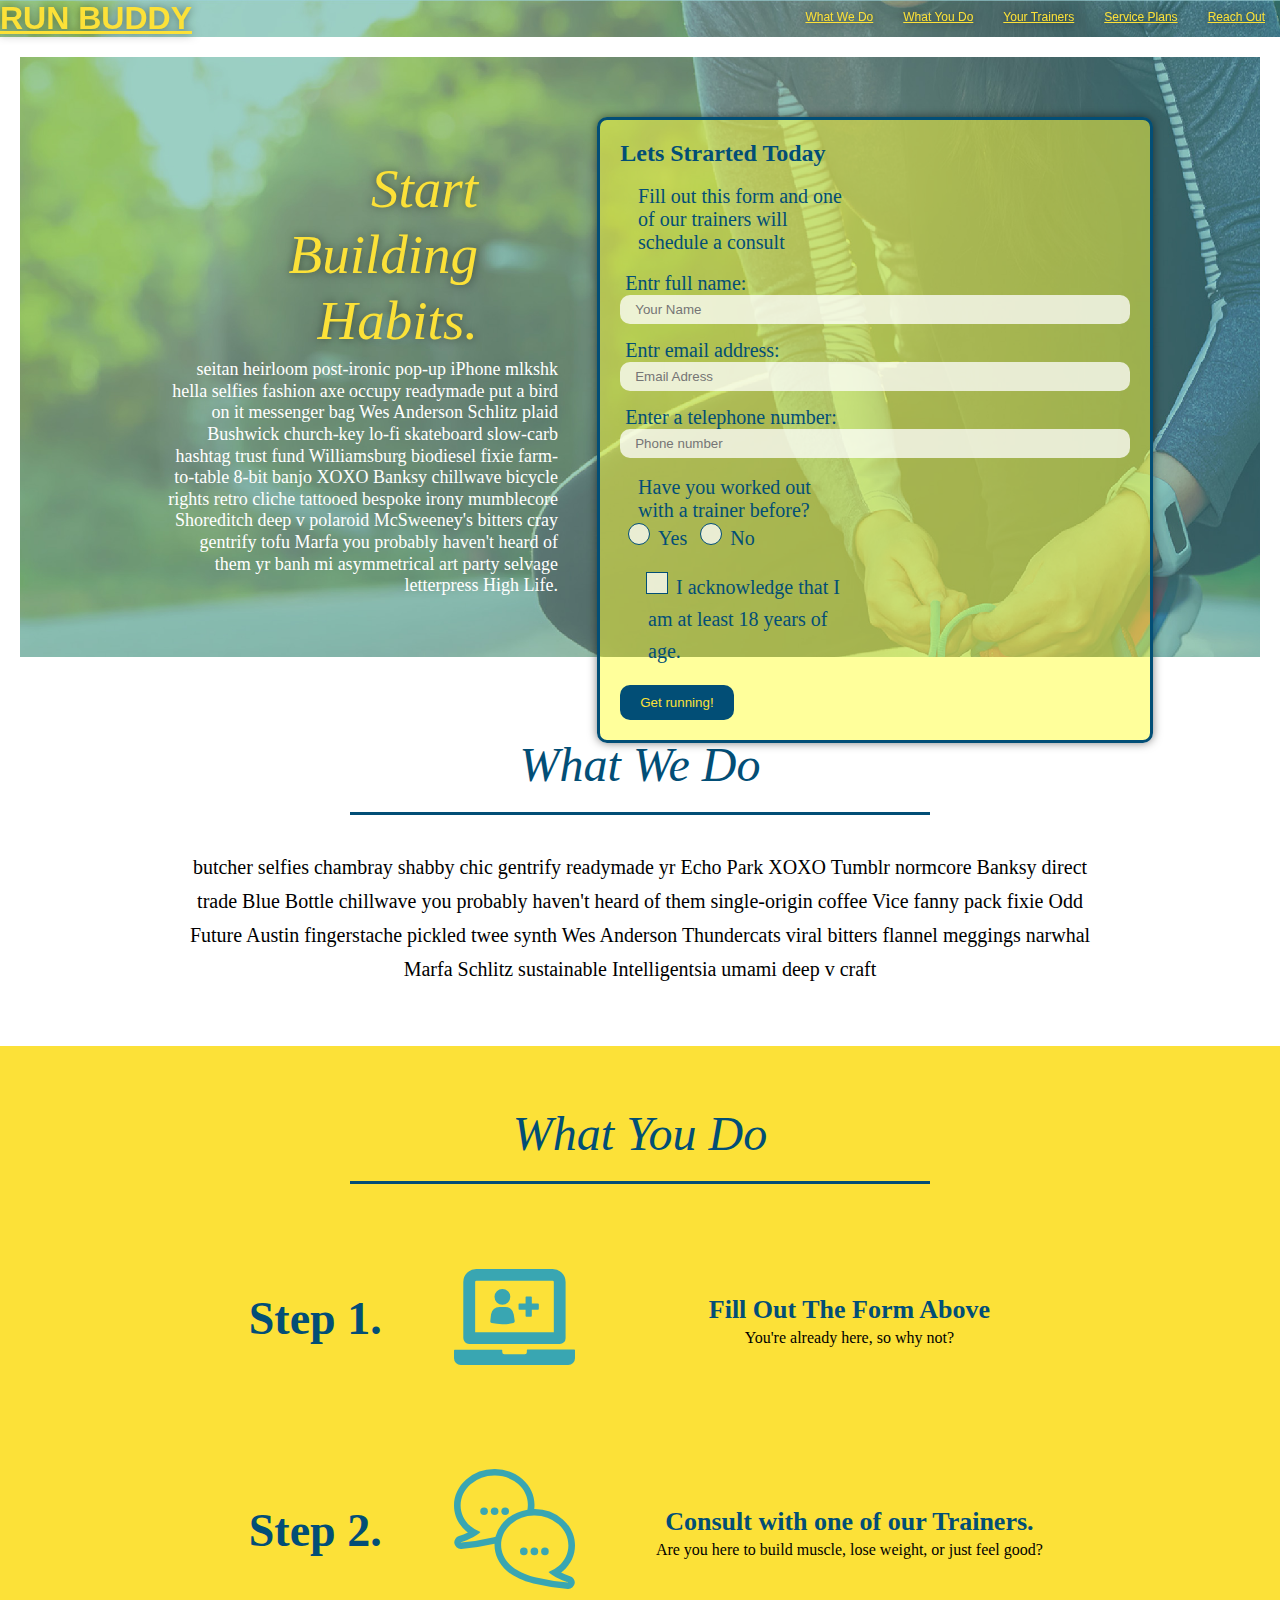
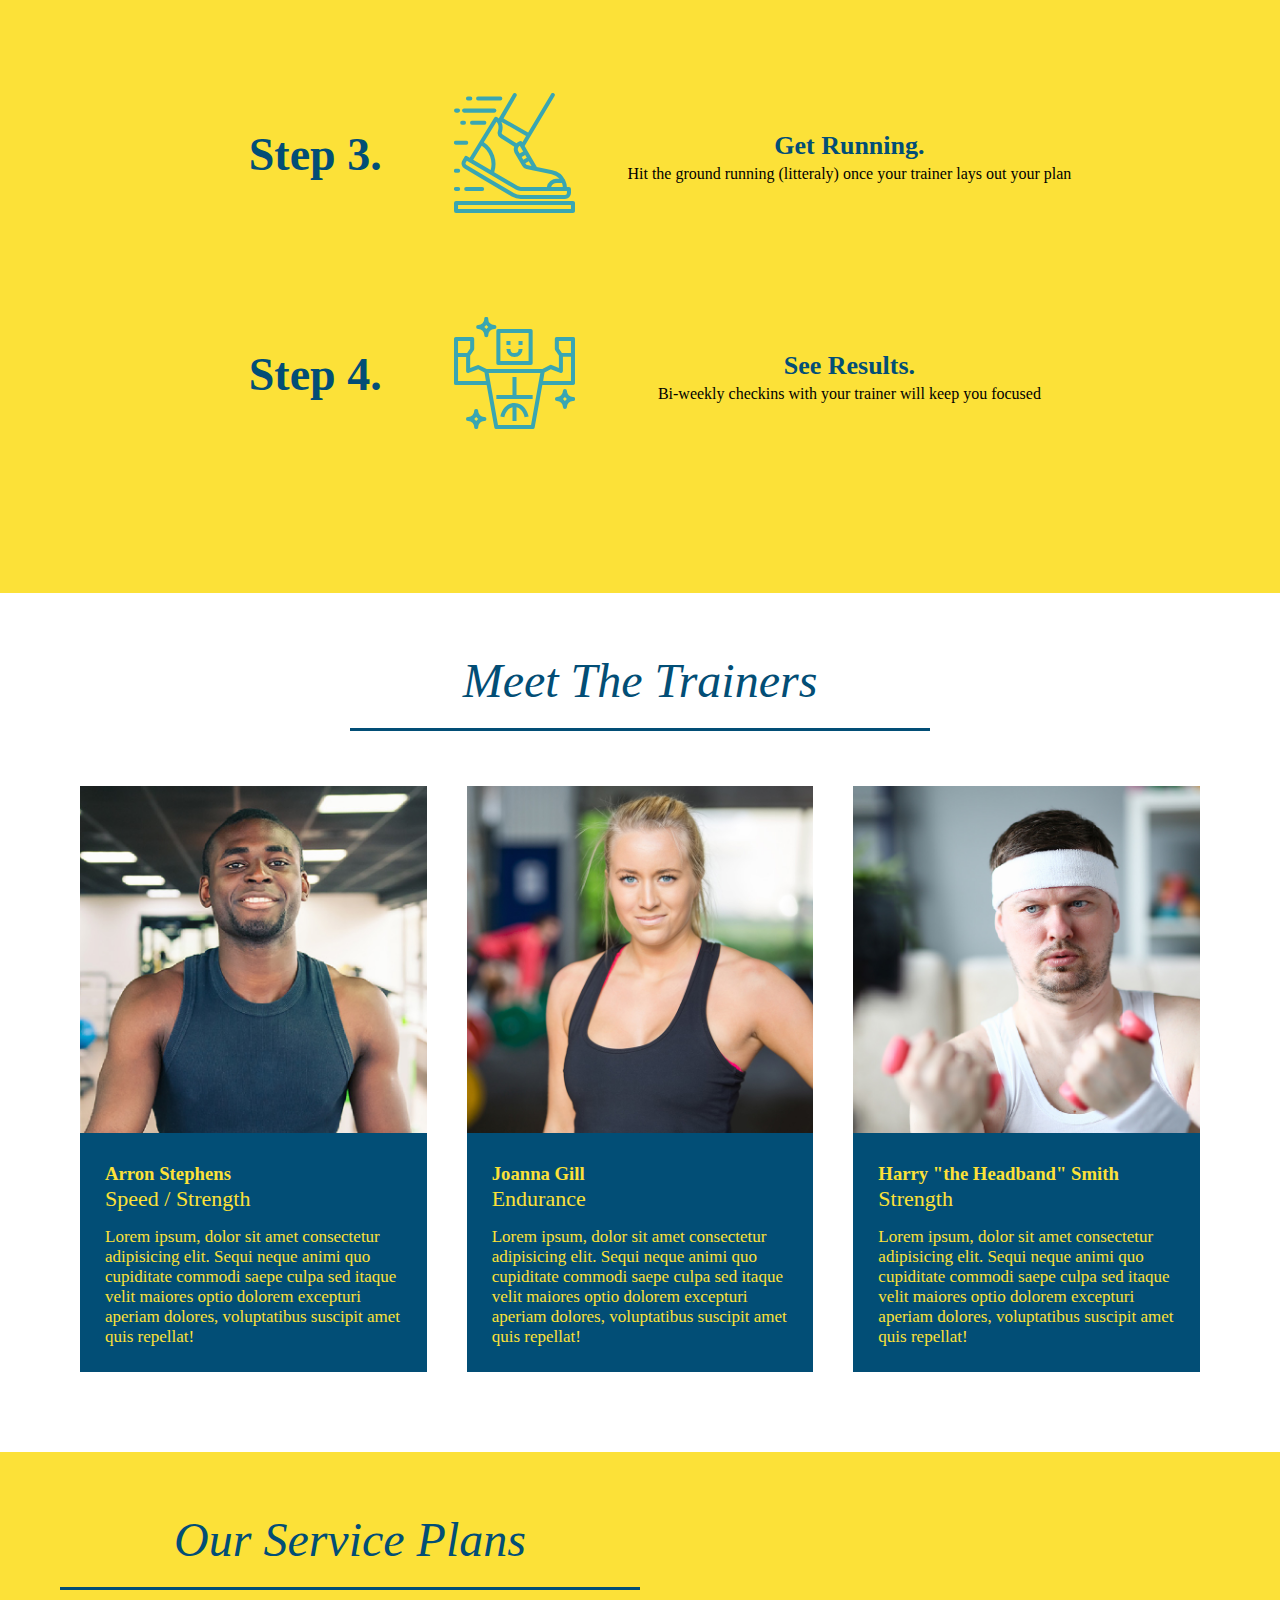
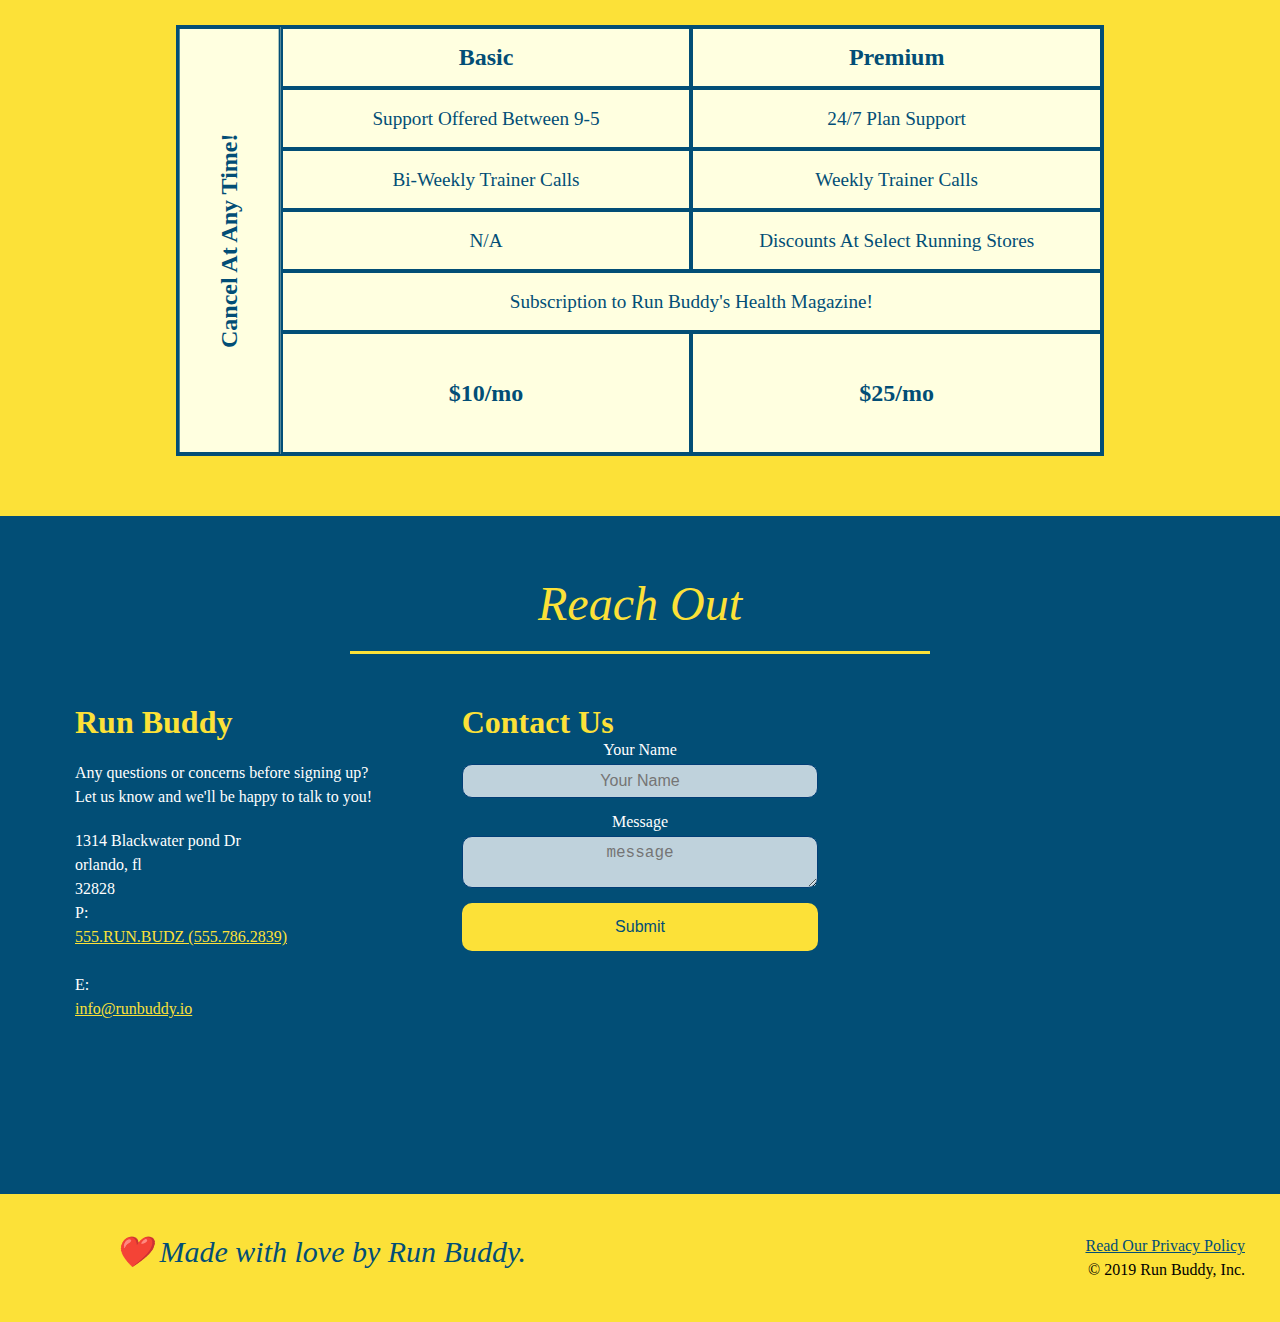
<file: index.html>
<!DOCTYPE html>
<html lang="en">
    <head>
        <meta charset="UTF-8" />
        <meta name="viewport" content="width=device-width, initial-scale=1.0">
        <link rel="stylesheet" href="./assets/css/style.css"/>
        <title>Run Buddy</title>
        </head>
        <body>
             <!--navigation -->
            <header>
              <h1>
                <a href="/">RUN BUDDY </a>
              </h1>
              <nav>
                  <!--Unordered list element-->
                  <ul>
                      <!--list item element-->
                      <li>
                          <!--Anchor element-->
                          <a href="#what-we-do">What We Do</a>
                      </li>
                      <li>
                          <a href="#what-you-do">What You Do</a>
                      </li>
                      <li>
                          <a href="#your-trainers">Your Trainers</a>
                      </li>
                      <li>
                          <a href="#service-plans">Service Plans</a>
                      </li>
                      <li>
                          <a href="#reach-out">Reach Out</a>
                      </li>
                      
                  </ul>
              </nav>
            </header>
            <!--hero/jumbotron-->
            <section class="hero">
                <div class="hero-cta">
                    <h2 class>Start Building Habits.</h2>
                    <p> seitan heirloom post-ironic pop-up iPhone mlkshk hella selfies fashion axe occupy readymade put a bird on it
                        messenger bag Wes Anderson Schlitz plaid Bushwick church-key lo-fi skateboard slow-carb hashtag trust fund
                        Williamsburg biodiesel fixie farm-to-table 8-bit banjo XOXO Banksy chillwave bicycle rights retro cliche
                        tattooed bespoke irony mumblecore Shoreditch deep v polaroid McSweeney's bitters cray gentrify tofu Marfa you
                        probably haven't heard of them yr banh mi asymmetrical art party selvage letterpress High Life.</p>
                </div>
                <div class="hero-form">
                    <h3>Lets Strarted Today</h3>
                    <p>Fill out this form and one of our trainers will schedule a consult</p>
                    <!--add orm element-->
                    <form>
                        <label for="name">Entr full name:</label>
                        <input tyoe="text" placeholder="Your Name" name="Name" id="name" class="form-input">
                        <label for="email">Entr email address:</label>
                        <input tyoe="email" placeholder="Email Adress" name="email" id="email" class="form-input">
                        <label for="phone">Enter a telephone number:</label>
                        <input tyoe="tel" placeholder="Phone number" name="phone" id="phone" class="form-input">
                        <p>
                            Have you worked out with a trainer before?
                            <span class="radio-wrapper">
                              <input type="radio" name="trainer-confirm" id="trainer-yes" />
                              <label for="trainer-yes">Yes</label>
                            </span>
                            <span class="radio-wrapper">
                              <input type="radio" name="trainer-confirm" id="trainer-no" />
                              <label for="trainer-no">No</label>
                            </span>
                          </p>
                          <p>
                            <span class="checkbox-wrapper">
                              <input type="checkbox" name="age-confirm" id="checkbox" />
                              <label for="checkbox">I acknowledge that I am at least 18 years of age.</label>
                            </span>
                          </p>
                        <button type="submit">
                            Get running!
                        </button>
                    </form>
                </div>
            </section>
            <!--end hero-->
            <!--"what we do" section-->
            <section id="what-we-do" class="intro">
                <div class="flex-row">
                    <h2 class="section-title primary_border">
                        What We Do
                    </h2>
                </div>
                <div class="flex-row">
                <p>
                   butcher selfies chambray shabby chic gentrify readymade yr Echo Park XOXO Tumblr normcore Banksy direct trade Blue Bottle chillwave you probably haven't heard of them single-origin coffee Vice fanny pack fixie Odd Future Austin fingerstache pickled twee synth Wes Anderson Thundercats viral bitters flannel meggings narwhal Marfa Schlitz sustainable Intelligentsia umami deep v craft
                </p>
                </div>
            </section>
            <!--"What You Do" section-->
            <section id="what-you-do" class="steps">
                <div class="flex-row">
                    <h2 class="section-title secondary-bordr">
                        What You Do
                    </h2>
                </div>

                <div>
                    <!--isert this img element-->
                    <div class="step">
                        <h3> Step 1.</h3>
                        <div class="step-info">
                            <div class="step-img">
                                <img src="./assets/images/step-1.svg" alt="" />
                            </div>
                            <div class="step-text">
                                <h4>Fill Out The Form Above</h4>
                                <p>You're already here, so why not?</p>
                            </div>
                        </div>
                </div>
                
                <div class="step">
                    <h3> Step 2.</h3>
                    <div class="step-info">
                        <div class="step-img">
                            <img src="./assets/images/step-2.svg" alt="" />
                        </div>
                        <div class="step-text">
                            <h4>Consult with one of our Trainers.</h4>
                            <p>Are you here to build muscle, lose weight, or just feel good?</p>
                        </div>
                    </div>
            </div>

            <div class="step">
                    <h3> Step 3.</h3>
                    <div class="step-info">
                        <div class="step-img">
                            <img src="./assets/images/step-3.svg" alt="" />
                        </div>
                        <div class="step-text">
                            <h4>Get Running.</h4>
                            <p>Hit the ground running (litteraly) once your trainer lays out your plan</p>
                        </div>
                    </div>
            </div>

            <div class="step">
                <h3> Step 4.</h3>
                <div class="step-info">
                    <div class="step-img">
                        <img src="./assets/images/step-4.svg" alt="" />
                    </div>
                    <div class="step-text">
                        <h4>See Results.</h4>
                        <p>Bi-weekly checkins with your trainer will keep you focused</p>
                    </div>
                </div>
        </div>
            </section>
            <!--"meet the trainers" section-->
            <section id="your-trainers">
                <div class="flex-row">
                    <h2 class="section-title primary-border">
                        Meet The Trainers
                    </h2>
                    </div>
                <div class="trainers">   
                <article class="trainer">
                    <img src="./assets/images/trainer-1.jpg" alt="Arron Stephens in his workout cloths, ready to pump iron" />
                    <div class="trainer-bio">
                        <h3 class="trainer-name">Arron Stephens</h3>
                        <h4 class="triner-roll">Speed / Strength</h4>
                        <p>Lorem ipsum, dolor sit amet consectetur adipisicing elit. Sequi neque animi quo cupiditate commodi saepe culpa sed
      itaque velit maiores optio dolorem excepturi aperiam dolores, voluptatibus suscipit amet quis repellat!
                        </p>
                    </div>
                </article>
                <!--second trainer bio-->
                <article class="trainer">
                    <img src="./assets/images/trainer-2.jpg" alt="Joanna Gill cooling off after a workout" />
                    <div class="trainer-bio">
                        <h3 class="trainer-name">Joanna Gill</h3>
                        <h4 class="trainer-roll">Endurance</h4>
                        <p>
                            Lorem ipsum, dolor sit amet consectetur adipisicing elit. Sequi neque animi quo cupiditate commodi saepe culpa sed
                            itaque velit maiores optio dolorem excepturi aperiam dolores, voluptatibus suscipit amet quis repellat! 
                        </p>
                    </div>
                </article>

                <!--third trainer bio-->
                <article class="trainer">
                    <img src="./assets/images/trainer-3.jpg" alt="Harry Smith wearing a headband and lifting comically small pink weights" />
                    <div class="trainer-bio">
                      <h3 class="trainer-name">Harry "the Headband" Smith</h3>
                      <h4 class=traier-roll>Strength</h4>
                      <p>
                        Lorem ipsum, dolor sit amet consectetur adipisicing elit. Sequi neque animi quo cupiditate commodi saepe culpa sed
                        itaque velit maiores optio dolorem excepturi aperiam dolores, voluptatibus suscipit amet quis repellat!
                      </p>
                    </div>
                  </article>
                  </div>
            </section>
            <!--"Trainers Reach Out" section-->
            <section id="servive-plans" class="services">
                <h2 class="section-title secondary-border">
                    Our Service Plans
                  </h2>
                  <div class="service-grid-wrapper">
                    <div class="service-grid-container">
                        <!-- Headers -->
                        <div class="service-grid-item grid-head basic">
                            Basic
                        </div>
                        <div class="service-grid-item grid-head premium">
                            Premium
                        </div>
                        <!-- Body -->
                        <div class="service-grid-item basic">
                            Support Offered Between 9-5
                        </div>
  
                        <div class="service-grid-item premium">
                             24/7 Plan Support
                        </div>
  
                        <div class="service-grid-item basic">
                            Bi-Weekly Trainer Calls
                        </div>
  
                        <div class="service-grid-item premium">
                             Weekly Trainer Calls
                        </div>
  
                        <div class="service-grid-item basic">
                             N/A
                        </div>
  
                         <div class="service-grid-item premium">
                            Discounts At Select Running Stores
                        </div>
  
                        <div class="service-grid-item both">
                             Subscription to Run Buddy's Health Magazine!
                        </div>
  
                        <div class="service-grid-item grid-price basic">
                            $10/mo
                          </div>
                          <div class="service-grid-item grid-price premium">
                            $25/mo
                          </div>
  
                        <div class="service-grid-item cancel">
                             Cancel At Any Time!
                        </div>
                  
                    </div> <!-- div service-grid-container -->
                  </div> <!-- div service-grid-wrapper -->
            </section>
            <section id="reach-out" Class="contact">
                <div class="flex-row">
                    <h2 class="section-title secondary-border" href="#reach-out">
                        Reach Out
                    </h2>
                </div>
                <div class="contact-info">
                    <div>
                        <h3>Run Buddy</h3>
                        <p>
                          Any questions or concerns before signing up?
                          <br />
                          Let us know and we'll be happy to talk to you!
                        </p>

                    <address>
                        1314 Blackwater pond Dr <br />
                        orlando, fl <br />
                        32828 <br />
                        P: <a href="tel:555.786.2839">555.RUN.BUDZ (555.786.2839)</a><br />
                        E: <a href="mailto://info@runbuddy.io">info@runbuddy.io</a>
                      </address>
                    </div>

                    <div class="contact-form">
                        <h3> Contact Us</h3>
                        <form>
                            <label for="contact-name">Your Name</label>
                            <input type="text" id="contact-name" placeholder="Your Name" class="contact-form-input" />
    
                            <label for="contact-message">Message</label>
                            <textarea id="contact-mwssage" placeholder="message"></textarea>
    
                            <button type="submit">Submit</button>
                        </form>
                    </div>
                    <iframe 
                    src="https://www.google.com/maps/embed?pb=!1m18!1m12!1m3!1d3504.408402303043!2d-81.16765748517051!3d28.55749658244735!2m3!1f0!2f0!3f0!3m2!1i1024!2i768!4f13.1!3m3!1m2!1s0x88e767f7b14f94a7%3A0xd88b20f28caeeca8!2s1314%20Blackwater%20Pond%20Dr%2C%20Orlando%2C%20FL%2032828!5e0!3m2!1sen!2sus!4v1602983448575!5m2!1sen!2sus"  
                    frameborder="0" 
                    style="border:0;" 
                    allowfullscreen 
                    >
                </iframe>
                </div>
                
                
            </section>
            <!--footer-->
            <footer>
                <h2>❤️ Made with love by Run Buddy.</h2>
                <div>
                    <a href="./privacy-policy.html">Read Our Privacy Policy</a><br />
                    &copy; 2019 Run Buddy, Inc.
                </div>
            </footer>
              
        </body>

</html>
</file>
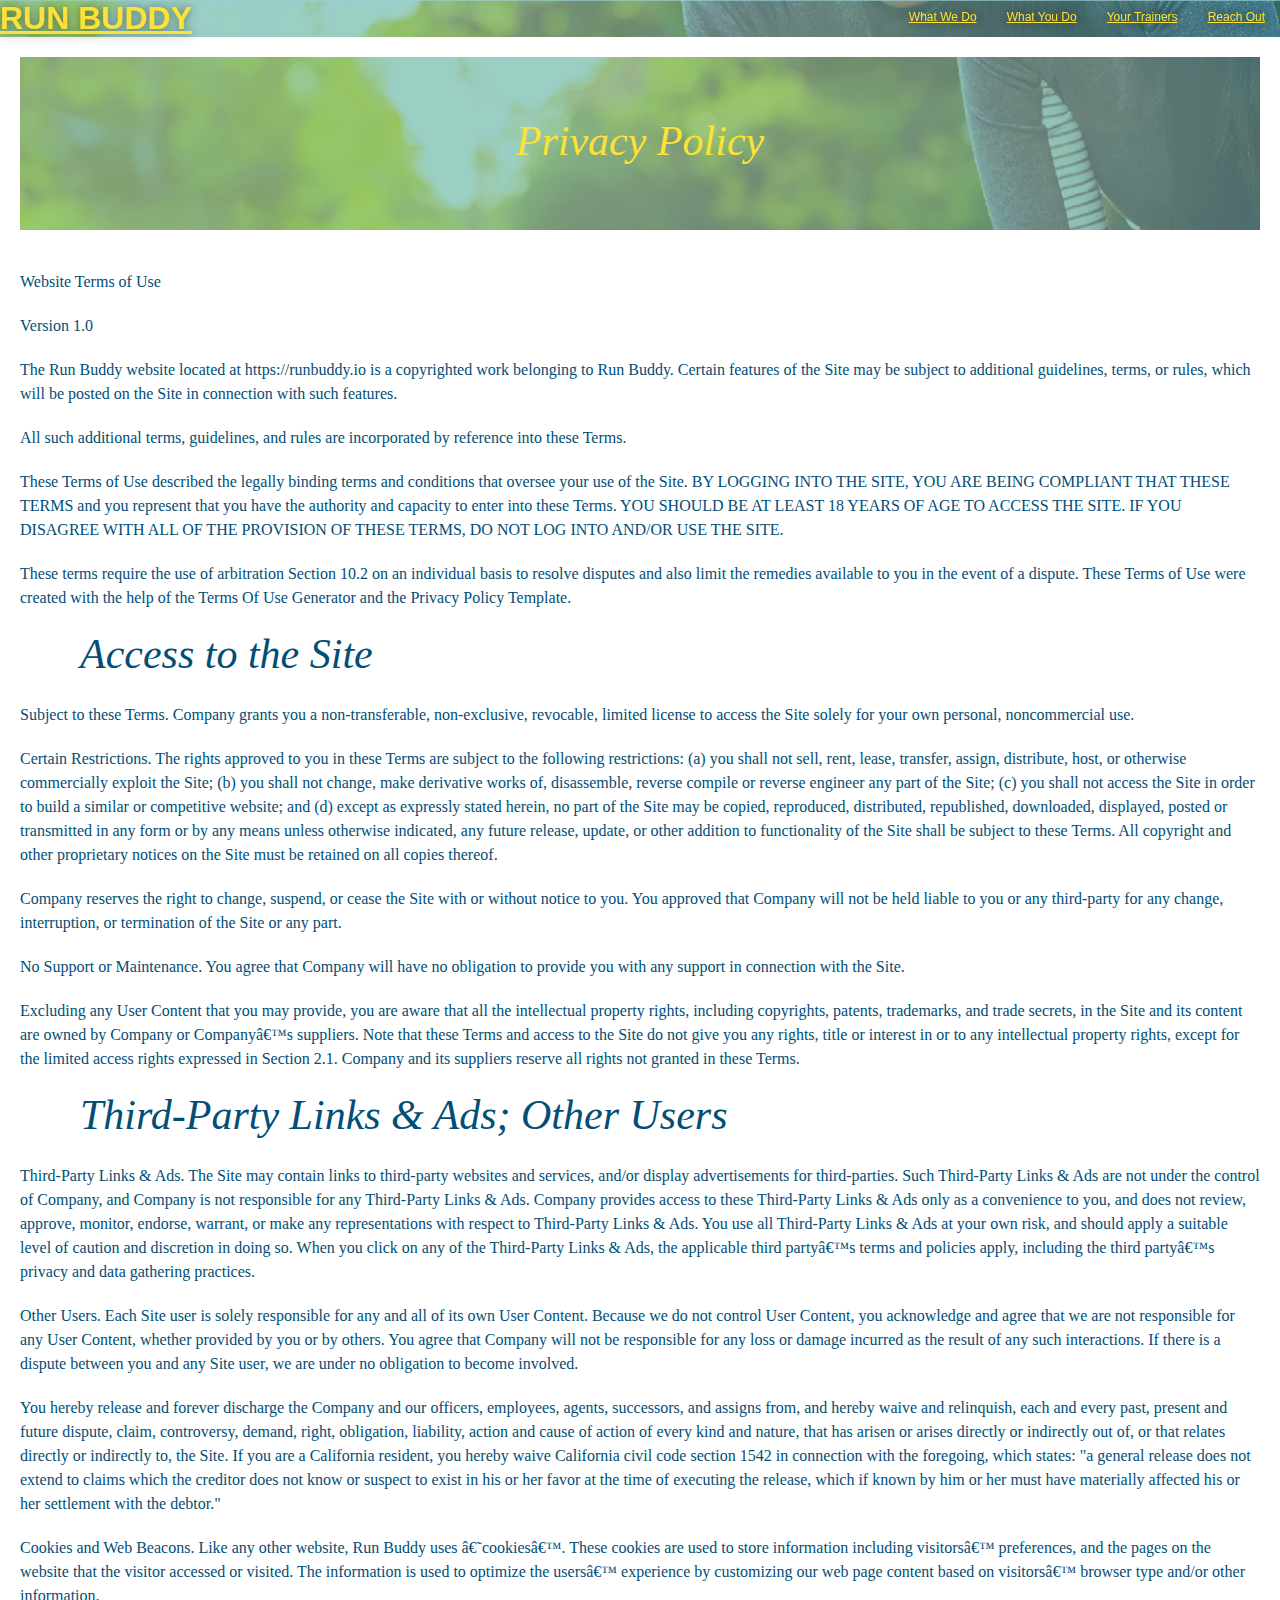
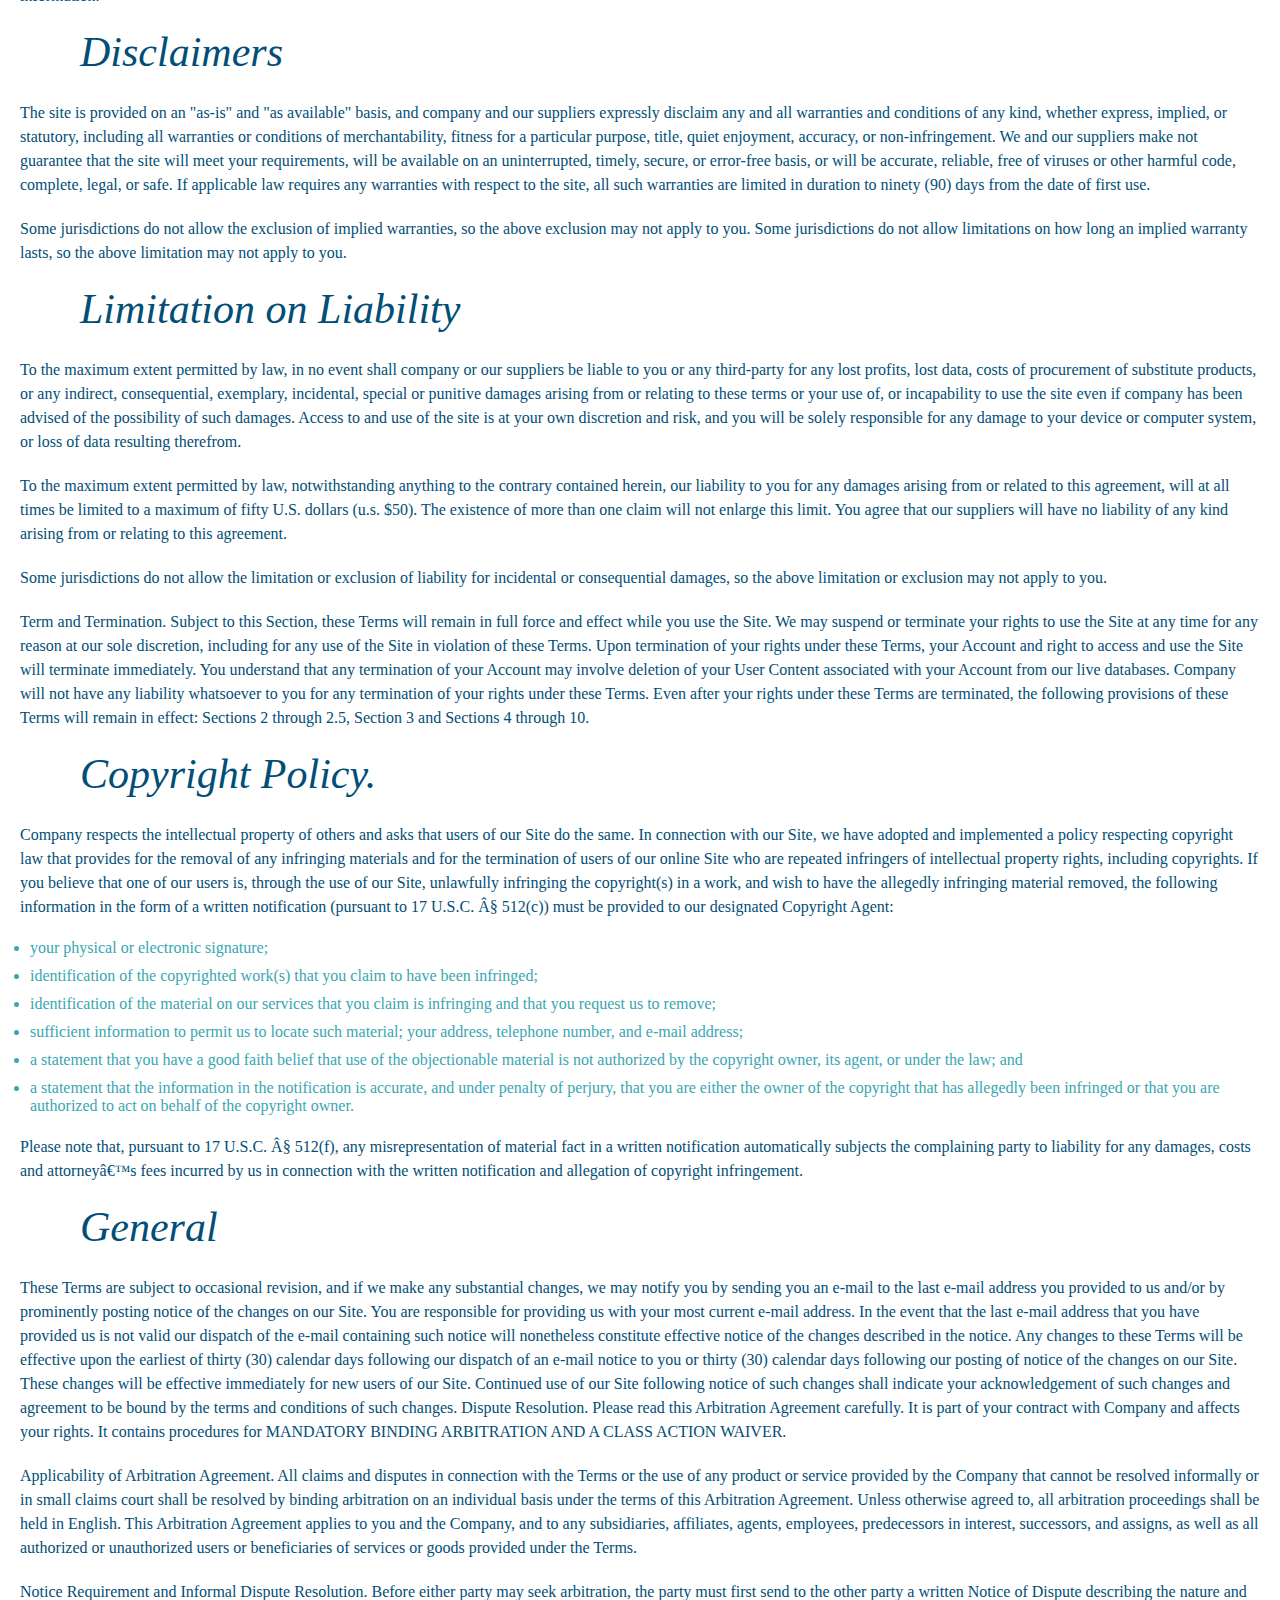
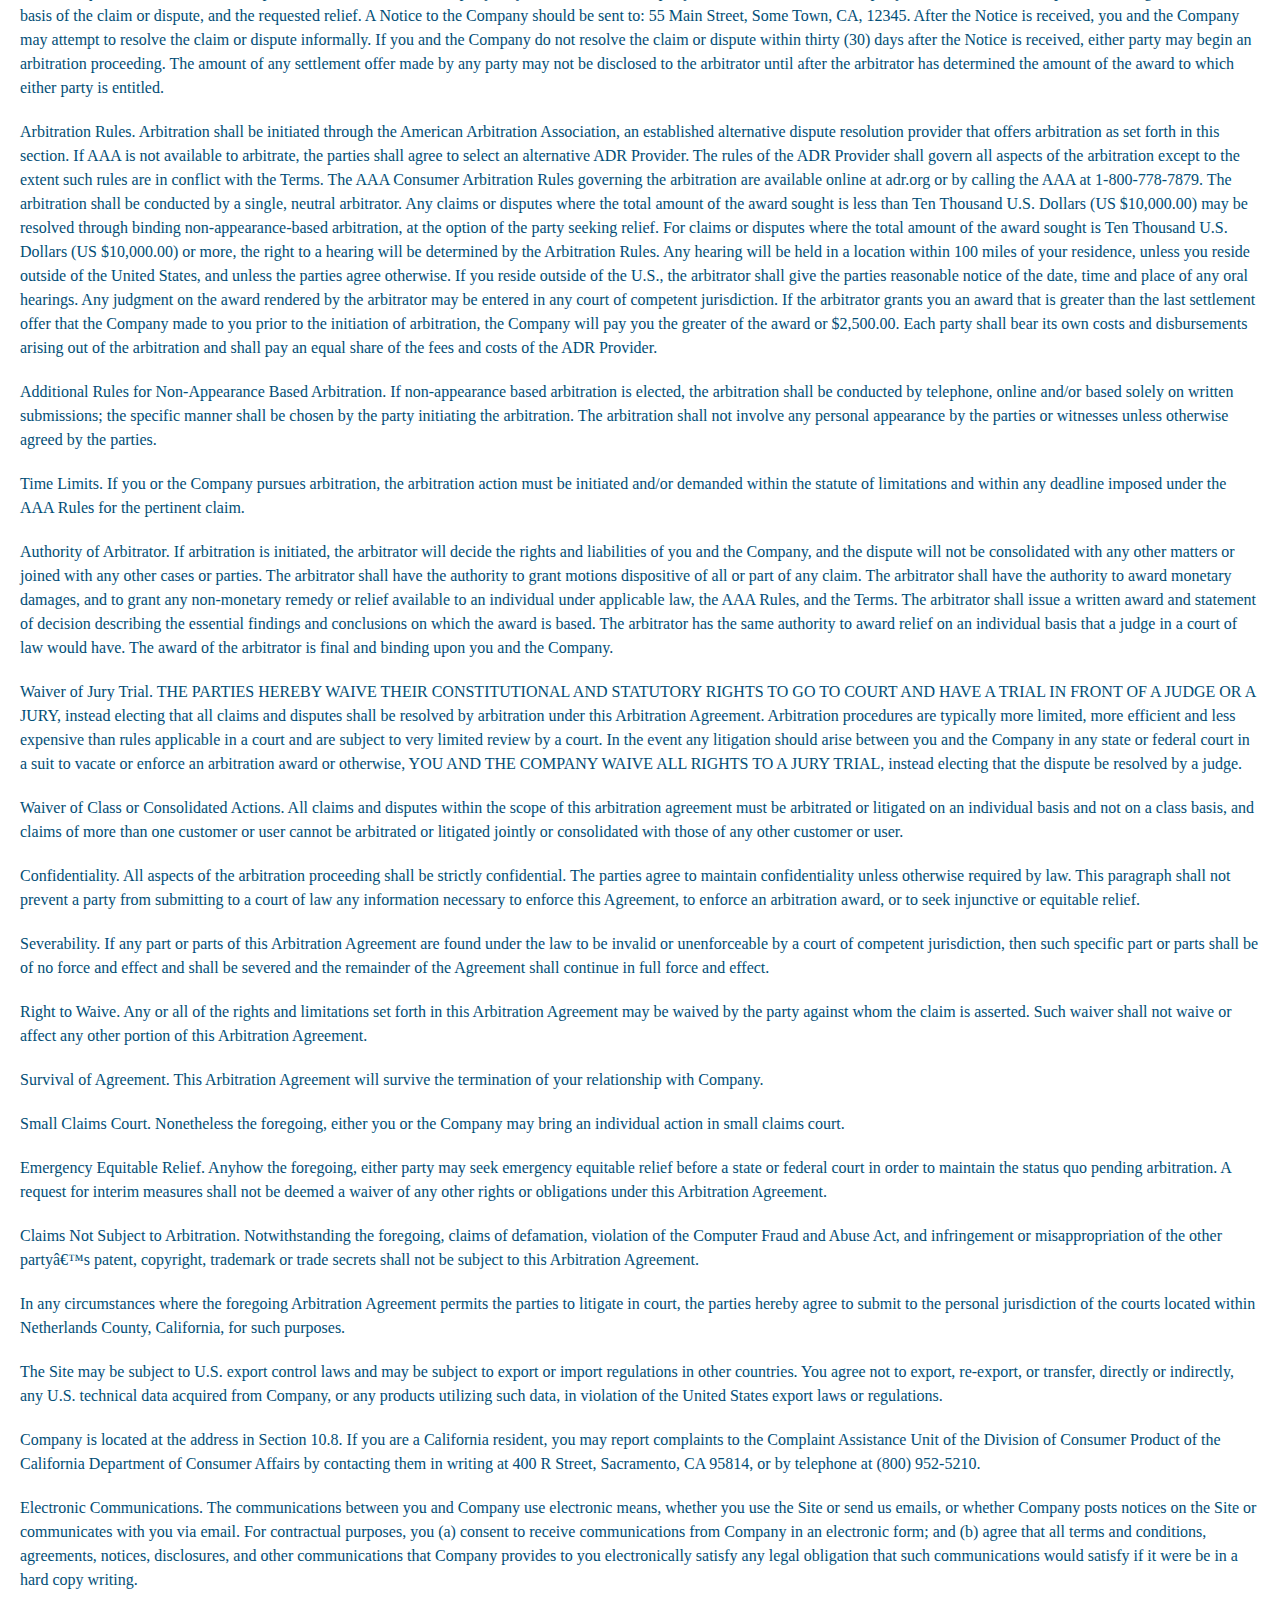
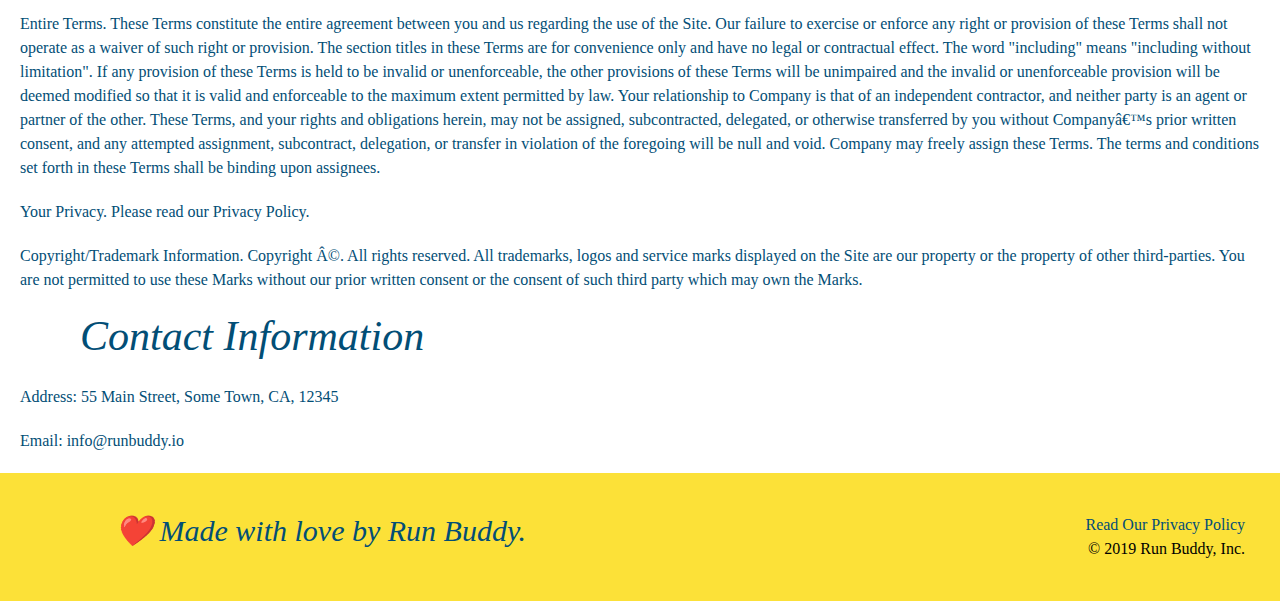
<file: privacy-policy.html>
<!DOCTYPE html>
<html lang="en">
 <head>
    <meta charset="UTF-8">
    <meta name="viewport" content="width=device-width, initial-scale=1.0">
    <title>Privacy Policy - Run Buddy</title>
    <link rel="stylesheet" href="./assets/css/style.css" />
    <link rel="stylesheet" href="./assets/css/privacy-policy.css" />
</head>
<body>
    <header>
        <h1>
          <a href="/">RUN BUDDY </a>
        </h1>
        <nav>
            <!--Unordered list element-->
            <ul>
                <!--list item element-->
                <li>
                    <!--Anchor element-->
                    <a href="./index.html#what-we-do">What We Do</a>
                </li>
                <li>
                    <a href="./index.html#what-you-do">What You Do</a>
                </li>
                <li>
                    <a href="./index.html#your-trainers">Your Trainers</a>
                </li>
                <li>
                    <a href="./index.html#reach_out">Reach Out</a>
                </li>
            </ul>
        </nav>
      </header>
      <section class="hero hero-secondary">
          <h2 class="page-title">
              Privacy Policy
          </h2>
      </section>
      <article>
          <P>Website Terms of Use</P>

          <p>Version 1.0</p>

          <p>The Run Buddy website located at https://runbuddy.io is a copyrighted work belonging to Run Buddy. Certain features of the Site may be subject to additional guidelines, terms, or rules, which will be posted on the Site in connection with such features.</p>


          <p>All such additional terms, guidelines, and rules are incorporated by reference into these Terms.</p>

          <p>These Terms of Use described the legally binding terms and conditions that oversee your use of the Site. BY LOGGING INTO THE SITE, YOU ARE BEING COMPLIANT THAT THESE TERMS and you represent that you have the authority and capacity to enter into these Terms. YOU SHOULD BE AT LEAST 18 YEARS OF AGE TO ACCESS THE SITE. IF YOU DISAGREE WITH ALL OF THE PROVISION OF THESE TERMS, DO NOT LOG INTO AND/OR USE THE SITE.</p>

          <p>These terms require the use of arbitration Section 10.2 on an individual basis to resolve disputes and also limit the remedies available to you in the event of a dispute. These Terms of Use were created with the help of the Terms Of Use Generator and the Privacy Policy Template.</p>


          <h2>Access to the Site</h2>
          <p>Subject to these Terms. Company grants you a non-transferable, non-exclusive, revocable, limited license to access the Site solely for your own personal, noncommercial use.</p>

          <p>Certain Restrictions. The rights approved to you in these Terms are subject to the following restrictions: (a) you shall not sell, rent, lease, transfer, assign, distribute, host, or otherwise commercially exploit the Site; (b) you shall not change, make derivative works of, disassemble, reverse compile or reverse engineer any part of the Site; (c) you shall not access the Site in order to build a similar or competitive website; and (d) except as expressly stated herein, no part of the Site may be copied, reproduced, distributed, republished, downloaded, displayed, posted or transmitted in any form or by any means unless otherwise indicated, any future release, update, or other addition to functionality of the Site shall be subject to these Terms. All copyright and other proprietary notices on the Site must be retained on all copies thereof.</p>

          <P>Company reserves the right to change, suspend, or cease the Site with or without notice to you. You approved that Company will not be held liable to you or any third-party for any change, interruption, or termination of the Site or any part.</P>

          <P>No Support or Maintenance. You agree that Company will have no obligation to provide you with any support in connection with the Site.</P>

          <P>Excluding any User Content that you may provide, you are aware that all the intellectual property rights, including copyrights, patents, trademarks, and trade secrets, in the Site and its content are owned by Company or Companyâ€™s suppliers. Note that these Terms and access to the Site do not give you any rights, title or interest in or to any intellectual property rights, except for the limited access rights expressed in Section 2.1. Company and its suppliers reserve all rights not granted in these Terms.</P>

          <h2>Third-Party Links & Ads; Other Users</h2>
          <P>Third-Party Links & Ads. The Site may contain links to third-party websites and services, and/or display advertisements for third-parties. Such Third-Party Links & Ads are not under the control of Company, and Company is not responsible for any Third-Party Links & Ads. Company provides access to these Third-Party Links & Ads only as a convenience to you, and does not review, approve, monitor, endorse, warrant, or make any representations with respect to Third-Party Links & Ads. You use all Third-Party Links & Ads at your own risk, and should apply a suitable level of caution and discretion in doing so. When you click on any of the Third-Party Links & Ads, the applicable third partyâ€™s terms and policies apply, including the third partyâ€™s privacy and data gathering practices.</P>

          <P>Other Users. Each Site user is solely responsible for any and all of its own User Content. Because we do not control User Content, you acknowledge and agree that we are not responsible for any User Content, whether provided by you or by others. You agree that Company will not be responsible for any loss or damage incurred as the result of any such interactions. If there is a dispute between you and any Site user, we are under no obligation to become involved.</P>

          <P>You hereby release and forever discharge the Company and our officers, employees, agents, successors, and assigns from, and hereby waive and relinquish, each and every past, present and future dispute, claim, controversy, demand, right, obligation, liability, action and cause of action of every kind and nature, that has arisen or arises directly or indirectly out of, or that relates directly or indirectly to, the Site. If you are a California resident, you hereby waive California civil code section 1542 in connection with the foregoing, which states: "a general release does not extend to claims which the creditor does not know or suspect to exist in his or her favor at the time of executing the release, which if known by him or her must have materially affected his or her settlement with the debtor."</P>

          <P>Cookies and Web Beacons. Like any other website, Run Buddy uses â€˜cookiesâ€™. These cookies are used to store information including visitorsâ€™ preferences, and the pages on the website that the visitor accessed or visited. The information is used to optimize the usersâ€™ experience by customizing our web page content based on visitorsâ€™ browser type and/or other information.</P>

        <h2>Disclaimers</h2>
        <P>The site is provided on an "as-is" and "as available" basis, and company and our suppliers expressly disclaim any and all warranties and conditions of any kind, whether express, implied, or statutory, including all warranties or conditions of merchantability, fitness for a particular purpose, title, quiet enjoyment, accuracy, or non-infringement. We and our suppliers make not guarantee that the site will meet your requirements, will be available on an uninterrupted, timely, secure, or error-free basis, or will be accurate, reliable, free of viruses or other harmful code, complete, legal, or safe. If applicable law requires any warranties with respect to the site, all such warranties are limited in duration to ninety (90) days from the date of first use.</P>

        <P>Some jurisdictions do not allow the exclusion of implied warranties, so the above exclusion may not apply to you. Some jurisdictions do not allow limitations on how long an implied warranty lasts, so the above limitation may not apply to you.</P>

        <h2>Limitation on Liability</h2>
        <P>To the maximum extent permitted by law, in no event shall company or our suppliers be liable to you or any third-party for any lost profits, lost data, costs of procurement of substitute products, or any indirect, consequential, exemplary, incidental, special or punitive damages arising from or relating to these terms or your use of, or incapability to use the site even if company has been advised of the possibility of such damages. Access to and use of the site is at your own discretion and risk, and you will be solely responsible for any damage to your device or computer system, or loss of data resulting therefrom.</P>

        <P>To the maximum extent permitted by law, notwithstanding anything to the contrary contained herein, our liability to you for any damages arising from or related to this agreement, will at all times be limited to a maximum of fifty U.S. dollars (u.s. $50). The existence of more than one claim will not enlarge this limit. You agree that our suppliers will have no liability of any kind arising from or relating to this agreement.</P>

        <P>Some jurisdictions do not allow the limitation or exclusion of liability for incidental or consequential damages, so the above limitation or exclusion may not apply to you.</P>

        <P>Term and Termination. Subject to this Section, these Terms will remain in full force and effect while you use the Site. We may suspend or terminate your rights to use the Site at any time for any reason at our sole discretion, including for any use of the Site in violation of these Terms. Upon termination of your rights under these Terms, your Account and right to access and use the Site will terminate immediately. You understand that any termination of your Account may involve deletion of your User Content associated with your Account from our live databases. Company will not have any liability whatsoever to you for any termination of your rights under these Terms. Even after your rights under these Terms are terminated, the following provisions of these Terms will remain in effect: Sections 2 through 2.5, Section 3 and Sections 4 through 10.</P>

        <h2>Copyright Policy.</h2>
        <P>Company respects the intellectual property of others and asks that users of our Site do the same. In connection with our Site, we have adopted and implemented a policy respecting copyright law that provides for the removal of any infringing materials and for the termination of users of our online Site who are repeated infringers of intellectual property rights, including copyrights. If you believe that one of our users is, through the use of our Site, unlawfully infringing the copyright(s) in a work, and wish to have the allegedly infringing material removed, the following information in the form of a written notification (pursuant to 17 U.S.C. Â§ 512(c)) must be provided to our designated Copyright Agent:</P>
        <ul>
            <li>your physical or electronic signature;</li>
            <li>identification of the copyrighted work(s) that you claim to have been infringed;</li>
            <li>identification of the material on our services that you claim is infringing and that you request us to remove;</li>
            <li>sufficient information to permit us to locate such material; your address, telephone number, and e-mail address;</li>
            <li>a statement that you have a good faith belief that use of the objectionable material is not authorized by the copyright owner, its agent, or under the law; and</li>
            <li>a statement that the information in the notification is accurate, and under penalty of perjury, that you are either the owner of the copyright that has allegedly been infringed or that you are authorized to act on behalf of the copyright owner.</li>
        </ul>
        <p>Please note that, pursuant to 17 U.S.C. Â§ 512(f), any misrepresentation of material fact in a written notification automatically subjects the complaining party to liability for any damages, costs and attorneyâ€™s fees incurred by us in connection with the written notification and allegation of copyright infringement.</p>

        <h2>General</h2>
        <p>These Terms are subject to occasional revision, and if we make any substantial changes, we may notify you by sending you an e-mail to the last e-mail address you provided to us and/or by prominently posting notice of the changes on our Site. You are responsible for providing us with your most current e-mail address. In the event that the last e-mail address that you have provided us is not valid our dispatch of the e-mail containing such notice will nonetheless constitute effective notice of the changes described in the notice. Any changes to these Terms will be effective upon the earliest of thirty (30) calendar days following our dispatch of an e-mail notice to you or thirty (30) calendar days following our posting of notice of the changes on our Site. These changes will be effective immediately for new users of our Site. Continued use of our Site following notice of such changes shall indicate your acknowledgement of such changes and agreement to be bound by the terms and conditions of such changes. Dispute Resolution. Please read this Arbitration Agreement carefully. It is part of your contract with Company and affects your rights. It contains procedures for MANDATORY BINDING ARBITRATION AND A CLASS ACTION WAIVER.</p>

        <p>Applicability of Arbitration Agreement. All claims and disputes in connection with the Terms or the use of any product or service provided by the Company that cannot be resolved informally or in small claims court shall be resolved by binding arbitration on an individual basis under the terms of this Arbitration Agreement. Unless otherwise agreed to, all arbitration proceedings shall be held in English. This Arbitration Agreement applies to you and the Company, and to any subsidiaries, affiliates, agents, employees, predecessors in interest, successors, and assigns, as well as all authorized or unauthorized users or beneficiaries of services or goods provided under the Terms.</p>

        <p>Notice Requirement and Informal Dispute Resolution. Before either party may seek arbitration, the party must first send to the other party a written Notice of Dispute describing the nature and basis of the claim or dispute, and the requested relief. A Notice to the Company should be sent to: 55 Main Street, Some Town, CA, 12345. After the Notice is received, you and the Company may attempt to resolve the claim or dispute informally. If you and the Company do not resolve the claim or dispute within thirty (30) days after the Notice is received, either party may begin an arbitration proceeding. The amount of any settlement offer made by any party may not be disclosed to the arbitrator until after the arbitrator has determined the amount of the award to which either party is entitled.</p>

        <p>Arbitration Rules. Arbitration shall be initiated through the American Arbitration Association, an established alternative dispute resolution provider that offers arbitration as set forth in this section. If AAA is not available to arbitrate, the parties shall agree to select an alternative ADR Provider. The rules of the ADR Provider shall govern all aspects of the arbitration except to the extent such rules are in conflict with the Terms. The AAA Consumer Arbitration Rules governing the arbitration are available online at adr.org or by calling the AAA at 1-800-778-7879. The arbitration shall be conducted by a single, neutral arbitrator. Any claims or disputes where the total amount of the award sought is less than Ten Thousand U.S. Dollars (US $10,000.00) may be resolved through binding non-appearance-based arbitration, at the option of the party seeking relief. For claims or disputes where the total amount of the award sought is Ten Thousand U.S. Dollars (US $10,000.00) or more, the right to a hearing will be determined by the Arbitration Rules. Any hearing will be held in a location within 100 miles of your residence, unless you reside outside of the United States, and unless the parties agree otherwise. If you reside outside of the U.S., the arbitrator shall give the parties reasonable notice of the date, time and place of any oral hearings. Any judgment on the award rendered by the arbitrator may be entered in any court of competent jurisdiction. If the arbitrator grants you an award that is greater than the last settlement offer that the Company made to you prior to the initiation of arbitration, the Company will pay you the greater of the award or $2,500.00. Each party shall bear its own costs and disbursements arising out of the arbitration and shall pay an equal share of the fees and costs of the ADR Provider.</p>

        <p>Additional Rules for Non-Appearance Based Arbitration. If non-appearance based arbitration is elected, the arbitration shall be conducted by telephone, online and/or based solely on written submissions; the specific manner shall be chosen by the party initiating the arbitration. The arbitration shall not involve any personal appearance by the parties or witnesses unless otherwise agreed by the parties.</p>

        <p>Time Limits. If you or the Company pursues arbitration, the arbitration action must be initiated and/or demanded within the statute of limitations and within any deadline imposed under the AAA Rules for the pertinent claim.</p>

        <p>Authority of Arbitrator. If arbitration is initiated, the arbitrator will decide the rights and liabilities of you and the Company, and the dispute will not be consolidated with any other matters or joined with any other cases or parties. The arbitrator shall have the authority to grant motions dispositive of all or part of any claim. The arbitrator shall have the authority to award monetary damages, and to grant any non-monetary remedy or relief available to an individual under applicable law, the AAA Rules, and the Terms. The arbitrator shall issue a written award and statement of decision describing the essential findings and conclusions on which the award is based. The arbitrator has the same authority to award relief on an individual basis that a judge in a court of law would have. The award of the arbitrator is final and binding upon you and the Company.</p>

        <p>Waiver of Jury Trial. THE PARTIES HEREBY WAIVE THEIR CONSTITUTIONAL AND STATUTORY RIGHTS TO GO TO COURT AND HAVE A TRIAL IN FRONT OF A JUDGE OR A JURY, instead electing that all claims and disputes shall be resolved by arbitration under this Arbitration Agreement. Arbitration procedures are typically more limited, more efficient and less expensive than rules applicable in a court and are subject to very limited review by a court. In the event any litigation should arise between you and the Company in any state or federal court in a suit to vacate or enforce an arbitration award or otherwise, YOU AND THE COMPANY WAIVE ALL RIGHTS TO A JURY TRIAL, instead electing that the dispute be resolved by a judge.</p>

        <p>Waiver of Class or Consolidated Actions. All claims and disputes within the scope of this arbitration agreement must be arbitrated or litigated on an individual basis and not on a class basis, and claims of more than one customer or user cannot be arbitrated or litigated jointly or consolidated with those of any other customer or user.</p>

        <p>Confidentiality. All aspects of the arbitration proceeding shall be strictly confidential. The parties agree to maintain confidentiality unless otherwise required by law. This paragraph shall not prevent a party from submitting to a court of law any information necessary to enforce this Agreement, to enforce an arbitration award, or to seek injunctive or equitable relief.</p>

        <p>Severability. If any part or parts of this Arbitration Agreement are found under the law to be invalid or unenforceable by a court of competent jurisdiction, then such specific part or parts shall be of no force and effect and shall be severed and the remainder of the Agreement shall continue in full force and effect.</p>

        <p>Right to Waive. Any or all of the rights and limitations set forth in this Arbitration Agreement may be waived by the party against whom the claim is asserted. Such waiver shall not waive or affect any other portion of this Arbitration Agreement.</p>

        <p>Survival of Agreement. This Arbitration Agreement will survive the termination of your relationship with Company.</p>

        <p>Small Claims Court. Nonetheless the foregoing, either you or the Company may bring an individual action in small claims court.</p>

        <p>Emergency Equitable Relief. Anyhow the foregoing, either party may seek emergency equitable relief before a state or federal court in order to maintain the status quo pending arbitration. A request for interim measures shall not be deemed a waiver of any other rights or obligations under this Arbitration Agreement.</p>

        <p>Claims Not Subject to Arbitration. Notwithstanding the foregoing, claims of defamation, violation of the Computer Fraud and Abuse Act, and infringement or misappropriation of the other partyâ€™s patent, copyright, trademark or trade secrets shall not be subject to this Arbitration Agreement.</p>

        <p>In any circumstances where the foregoing Arbitration Agreement permits the parties to litigate in court, the parties hereby agree to submit to the personal jurisdiction of the courts located within Netherlands County, California, for such purposes.</p>

        <p>The Site may be subject to U.S. export control laws and may be subject to export or import regulations in other countries. You agree not to export, re-export, or transfer, directly or indirectly, any U.S. technical data acquired from Company, or any products utilizing such data, in violation of the United States export laws or regulations.</p>

        <p>Company is located at the address in Section 10.8. If you are a California resident, you may report complaints to the Complaint Assistance Unit of the Division of Consumer Product of the California Department of Consumer Affairs by contacting them in writing at 400 R Street, Sacramento, CA 95814, or by telephone at (800) 952-5210.</p>

        <p>Electronic Communications. The communications between you and Company use electronic means, whether you use the Site or send us emails, or whether Company posts notices on the Site or communicates with you via email. For contractual purposes, you (a) consent to receive communications from Company in an electronic form; and (b) agree that all terms and conditions, agreements, notices, disclosures, and other communications that Company provides to you electronically satisfy any legal obligation that such communications would satisfy if it were be in a hard copy writing.</p>

        <p>Entire Terms. These Terms constitute the entire agreement between you and us regarding the use of the Site. Our failure to exercise or enforce any right or provision of these Terms shall not operate as a waiver of such right or provision. The section titles in these Terms are for convenience only and have no legal or contractual effect. The word "including" means "including without limitation". If any provision of these Terms is held to be invalid or unenforceable, the other provisions of these Terms will be unimpaired and the invalid or unenforceable provision will be deemed modified so that it is valid and enforceable to the maximum extent permitted by law. Your relationship to Company is that of an independent contractor, and neither party is an agent or partner of the other. These Terms, and your rights and obligations herein, may not be assigned, subcontracted, delegated, or otherwise transferred by you without Companyâ€™s prior written consent, and any attempted assignment, subcontract, delegation, or transfer in violation of the foregoing will be null and void. Company may freely assign these Terms. The terms and conditions set forth in these Terms shall be binding upon assignees.</p>

        <p>Your Privacy. Please read our Privacy Policy.</p>

        <p>Copyright/Trademark Information. Copyright Â©. All rights reserved. All trademarks, logos and service marks displayed on the Site are our property or the property of other third-parties. You are not permitted to use these Marks without our prior written consent or the consent of such third party which may own the Marks.</p>

        <h2>Contact Information</h2>
        <p>Address: 55 Main Street, Some Town, CA, 12345</p>

        <p>Email: info@runbuddy.io</p>
      </article>
      <footer>
        <h2>❤️ Made with love by Run Buddy.</h2>
        <div>
            <a>Read Our Privacy Policy</a><br />
            &copy; 2019 Run Buddy, Inc.
        </div>
    </footer>
</body>
</html>
</file>
<file: assets/css/style.css>
*{
    margin: 0;
    padding: 0;
    box-sizing: border-box;
}
:root {
    --primary-color: #fce138;
    --secondary-color: #024e76;
    --tertiary-color: #39a6b2;
  }
header{
   background-color: var(--tertoay-color);
   font-family: Helvetica, Arial, sans-serif;
   justify-content: space-between;
   display: flex;
   flex-wrap: wrap;
   position: sticky;
   position: -webkit-sticky;
   top:0;
   background-image: url("../images/hero-bg.jpg");
   background-size: cover;
   background-position: center;
   background-attachment: fixed;
   background-position: 80%;
   z-index: 9999;
}
header h1{
    font-weight: bold;
    font-weight: 36px;
    color:var(--primary-color);
    margin: 0;
    text-shadow: 0 0 10px rgba(0, 0, 0, 0.5);
}
header a{
    color: var(--primary-color)
}
header nav{
    margin:7px 0;
}
header nav ul{
    display: flex;
    flex-wrap: wrap;
    justify-content: space-between;
    align-items: center;
    list-style: none;
}
header nav ul li a {
    padding: 10px 15px;
    font-weight: lighter;
    font-size: 12px;
    text-shadow: 0 0 10px rgba(0, 0, 0, 0.5);
  }
  header nav ul li a:hover {
    background: var(--primary-color);
    color: var(--secondary-color);
    border-radius: 15px;
    text-shadow: none;
  }
  
  .hero-form button:hover {
    background-color: var(--tertoay-color);  
  }
  
  .contact-form button:hover {
    color: var(--primary-color);
    background: var(--tertoay-color);
  }
  section{
    color: var(--tertoay-color);
  }
  footer{
      background: var(--primary-color);
      width: 100%;
      padding: 40px 35px;
      display: flex;
      justify-content: space-between;
      flex-wrap: wrap;
  }
  footer h2{
      color: var(--secondary-color);
      font-size: 30px;
      margin: 0;
  }
  footer div{
      line-height: 1.5;
      text-align: right;
  }
  footer a{
      color: var(--secondary-color);
  }
  section{
      padding: 60px;
  }
  /* Hero tyle Start*/
  .hero{
    background-image: url("../images/hero-bg.jpg");
    height: 600px;
    background-size: cover;
    background-position: center;
    position: relative;
    margin:20px;
    background-color: white;
    font-size: 20px;
    color: blue;
    display: flex;
    justify-content: center;
    flex-wrap: wrap;
    align-items: flex-start;
    background-attachment: fixed;
    background-position: 80%;  
  }
  /* Hero Style End*/
  /* secondary page hero */
  .hero-secondary{
      background-color: black;
      color: red;
  }

  .hero-form{
      background-color: rgba(255,255,56,0.5);
      padding: 20px;
      color: var(--secondary-color);
      border: solid 3px var(--secondary-color);
      box-shadow: 0 0 10px rgba(0,0,0,0.5);
      border-radius: 10px;
  }
  .hero-form h3{
      font-size:24px;
      margin:0;
  }
  .hero-form p{
      margin: 5px 0 15px 0;
      width: 40%;
      margin: 3.5%;
  }
  .form-input{
      border: 1px olid var(--secondary-color);
      display:block;
      padding: 7px 15px;
      color:var(--secondary-color);
      width: 100%;
      margin-bottom: 15px;
      border-radius: 10px;
      background-color: rgba(255,255,255, 0.75);
  }
  .form-input:focus {
    background-color: rgba(255,255,255, 1);
    background-color: rgba(255,255,255, 1);
    outline: none;
    
  }
  .hero-form label{
      margin: 0 5px;
  }
  .hero-form button{
      color: var(--primary-color);
      background-color: var(--secondary-color);
      border: none;
      padding: 10px 20px;
      border-radius: 10px;

  }
  .intro{
      text-align:center;
  }/*
  .intro h2{
      font-size: 55px;
      color: var(--secondary-color);
      margin-bottom: 35px;
      padding: 0 100px  20px 100px;
      border-bottom: 3px solid;
      border-color:var(--primary-color);
      display: inline-block;
  }*/
  .intro p{
      line-height: 1.7;
      color:var(--tertoay-color);
      width: 80%;
      font-size: 20px;
      margin: 0 auto;
      text-align: center;
  }
  .steps{
    text-align: center;
    background: var(--primary-color);
  }
  /*.steps h2{
      font-size:55px;
      color: var(--secondary-color);
      margin-bottom: 35px;
      padding: 0 100px 20px 100px;
      border-bottom:3px solid;
      border-color:var(--tertoay-color);
  }*/
  .section-title {
    font-size: 55px;
    color: var(--secondary-color);
    margin-bottom: 35px;
    padding: 0 100px 20px 100px;
    display: inline-block;
    border-bottom: 3px solid;
  }
  
  .primary-border {
    border-color: var(--primary-color);
  }
  
  .secondary-border {
    border-color: var(--tertoay-color);
  }


.step h3{
    color:var(--secondary-color);
    font-size:46px;
    flex: 1 30%;
}
.step-text{
    Flex: 12;
}
.step-img{
    max-width: 100%;
    flex:1 12%;
    margin-right: 20px;
}
.step-info{
    flex: 2 70%;
    display: flex;
    flex-wrap: wrap;
    align-items: center;
}
.steps-text p{
    color: var(--tertoay-color);
    font-size: 18px;
}
.step-text h4{
    font-size:26px;
    line-height: 1.5;
    color: var(--secondary-color)
}
.step{
    margin: 50px auto;
    padding-bottom: 50px;
    width: 80%;
    border-bottom: 1px solid var(--tertoay-color);
    display: flex;
    flex-wrap: wrap;
    align-items: center;
    justify-content: space-between;
}
.trainers{
    width: 100%;
    margin: 0 auto;
    display: flex;
    flex-wrap: wrap;
    justify-content: space-around;
}

.trainer{
    margin: 20px;
    background: var(--secondary-color);
    color:#fce138;
    flex: 1;
}
.trainer img{
    width:100%;
}   
.trainer-bio{
    padding:25px;
}
.text-left{
    text-align: left;
}
.text-right{
    text-align: right;
}
.flex-row{
    display: flex;
}
.trainer-bio h3{
    font: size 28p;
    line-height:1.3;
    
}
.trainer-bio h4{
    font-weight:lighter;
    font-size:22px;
    margin-bottom:15px
}
.trainer-bio p{
    font-size:17px;  
}
.section-title{
    font-size: 48px;
    border-bottom: 3px solid;
    color: var(--secondary-color);
    padding-bottom: 20px;
    text-align: center;
    margin: 0 auto 35px auto;
    width:50%;
  }
  /* REACH OUT STYLES START */
  .contact{
      text-align: center;
      background:var(--secondary-color);
  }
  .contact-info{
      display: flex;
      flex-wrap: wrap;
      justify-content: space-between;
  }
  .contact h2{
      color:var(--primary-color)
  }
  .contact-info iframe{
      height: 400px;
      margin-bottom: 30px;
  }
  .contact-info div {
    color: white;
  }
  .contact-info h3{
      color:#fce138;
      font-size: 32px;
      display: flex;
      justify-content: space-between;
      flex-wrap: wrap;
  }
  .contact-info p, .contact-info address{
      margin: 20px 0;
      line-height: 1.5;
      font-size: 16px;
      font-style: normal;
      /* added to send adress text to the left*/
      text-align: left;
  }
  .contact-info a{
      color:var(--primary-color);
      display: flex;
  }
  h2{
    display: inline-block;
    border-bottom: 4px solidvar(--primary-color);
    padding: 0 80px 5px 80px;
    font-weight: normal;
    font-size: 42px;
    font-style: italic;
}
.hero-cta{
    width: 35%;
    text-align: right;
    margin: 3.5%;
    color: #fff;
    font-size: 18px;
    line-height: 1.2;
    
}
.hero-cta h2{
    font-style:italic;
    font-size: 55px;
    color:var(--primary-color);
    text-shadow: 0 0 10px rgba(0, 0, 0, 0.5);
}
.contact-info > *{
    flex: 1;
    margin: 15px;
}
.contact-form input, .contact-form textarea{
    border: 1px solid #023e76;
    display: block;
    padding: 7px 15px;
    font-size: 16px;
    color: var(--secondary-color);
    width: 100%;
    margin-bottom: 15px;
    margin-top: 5px;
    text-align: center;
    border-radius: 10px;
    background-color: rgba(255,255,255, 0.75);
}
.contact-form input:focus, .contact-form textarea:focus {
    background-color: rgba(255,255,255, 1);
    outline: none;
}
.contact-form button{
    width: 100%;
    border: none;
    background:var(--primary-color);
    color: var(--secondary-color);
    text-align: center;
    padding: 15px 0;
    font-size: 16px;
    border-radius: 10px;
}
.grid-container {
    place-items: stretch stretch;
   }
/* SERVICE STYLES BEGIN */
.services {
    background:var(--primary-color); 
  }
  
  .service-grid-wrapper {
    display: flex;
    width: 100%;
    justify-content: center;
  }
  .service-grid-container {
    background: lightyellow;
    width: 80%;
    display: grid;
    /* repeat(iterator, size) */
    grid-template-columns: 1fr repeat(2, 4fr);
    grid-template-rows: repeat(5, 1fr) 2fr;
    border: 2px solid var(--secondary-color);
    color:  var(--secondary-color);
    font-size: 1.2rem;
  }
  .service-grid-item {
    padding: 15px 0;
    border: 2px solid var(--secondary-color);
    display: flex;
    align-items: center;
    justify-content: center;
    text-align: center;
  }
  /* specific match */
.service-grid-item.basic {
    grid-column: 2 / span 1;
  }
  .service-grid-item.both {
    grid-column: 2 / span 2;
  }
  .service-grid-item.cancel {
    writing-mode: vertical-lr;
    grid-column: 1;
    grid-row: 1 / -1;
    transform: rotate(180deg);
  }
  .grid-head, .grid-price, .service-grid-item.cancel {
    font-size: 1.5rem;
    font-weight: bold;
  }
  .step {
    /* re-add alongside existing declarations */
    border-bottom: 1px solid var(--tertoay-color);
  }
  
  .step:last-child {
    border-bottom: none;
  }
  .checkbox-wrapper input, .radio-wrapper input {
    opacity: 0;
  }
  .checkbox-wrapper label, .radio-wrapper label {
    position: relative;
    left: 10px;
    margin: 10px;
    line-height: 1.6;
}
.checkbox-wrapper label::before, .radio-wrapper label::before {
    content: "";
    height: 20px;
    width: 20px;
    background: rgba(255, 255, 255, 0.75);  
    border: 1px solid var(--secondary-color);  
    position: absolute;
    top: -4px;
    left: -30px;
}
.radio-wrapper label::before {
    border-radius: 50%;
  }
  .radio-wrapper label::after {
    content: "";
    width: 20px;
    height: 20px;
    border-radius: 50%;
    background: var(--secondary-color);
    position: absolute;
    left: -29px;
    top: -3px;
    background-image: radial-gradient(circle, var(--tertoay-color), var(--secondary-color));
  }
  
  .checkbox-wrapper label::after {
    transform: rotate(-58deg);
    content: "";
    height: 6px;
    width: 14px;
    border-left: 2px solid var(--secondary-color);
    border-bottom: 2px solid var(--secondary-color);
    position: absolute;
    left: -26px;
    top: 1px;
  }
  .checkbox-wrapper input + label::after, 
.radio-wrapper input + label::after {
  content: none;
}

.checkbox-wrapper input:checked + label::after, 
.radio-wrapper input:checked + label::after {
  content: "";
}
/* MEDIA QUERY FOR SMALLER DESKTOP CREN AND SMALLER*/
@media screen and (max-width: 980px){
    header {
        padding-bottom: 0;
        justify-content: center;
        position: relative
      }
    
      header h1 {
        width: 100%;
        text-align: center;
      }
    
      header nav ul {
        margin-top: 20px;
        width: 100%;
        justify-content: center;
      }
    
      header nav ul li a {
        font-size: 20px;
      }
    
      footer h2, footer div {
        text-align: center;
        width: 100%;
      }  

      .hero-cta, .hero-form {
        width: 100%;
      }
      
      .hero-cta {
        text-align: center;
      }

      .section-title {
        width: 80%;
      }
      
      .trainer {
        flex: 0 70%;
      }
      
      .contact-info iframe{
        flex: 1 100%;
      }
}

/* MEDIA QUERY FOR TABLETS AND SMALLER */
@media screen and (max-width: 768px){
    section {
        padding: 30px 15px;
      }
      section {
        padding: 30px 15px;
      }
    
      .step h3 {
        flex: 1 100%;
        text-align: center;
      }
    
      .step-info {
        flex: 2 100%;
        text-align: center;
        justify-content: center;
      }
    
      .step-img {
        flex: 0 32%;
        margin-right: 0;
        margin-top: 15px;
        margin-bottom: 15px;
      }
    
      .step-text {
        flex: 100%;  
      }
      .service-grid-container {
        grid-template-columns: 1fr 1fr;
      }
    
      .service-grid-item.basic {
        grid-column: 1;
      }
    
      .service-grid-item.both {
        grid-column: 1 / -1;
      }
    
      .service-grid-item.cancel {
        transform: none;
        writing-mode: unset;
        grid-column: 1 / -1;
        grid-row: -1;
      }
}

/* MEDIA QUERY FOR MOBILE PHONES AND SMALLER */
@media screen and (max-width: 575px){
    .hero-form button {
        width: 100%;
      }
    
      .section-title {
        width: 95%;
      }
    
      .intro p {
        width: 100%;
      }
    
      .trainer {
        flex: 0 100%;
      }
    
      .contact-info {
        text-align: center;
      }
    
      .contact-info > * {
        flex: 0 100%;
      }
      .contact-form {
        order: 3;
      }
   
}
</file>
<file: assets/css/privacy-policy.css>
.hero{
    background-position:bottom;
    height: auto;
    text-align: center;
    margin-bottom: 40px;
}
.page-title{
    color: #fce138;

}
h2{
    width: 80%;
    margin: 0;
}
article{
    color: #024e76;
}
article h3{
    font-size: 25px;
    margin: 25px;
}
article p{
    font-size: 16px;
    line-height: 1.5;
    margin: 20px;
}
article ul{
    margin: 15px 20px 0 20px;
}
article ul li{
    color: #39a6b2;
    margin: 10px;
}
</file>
